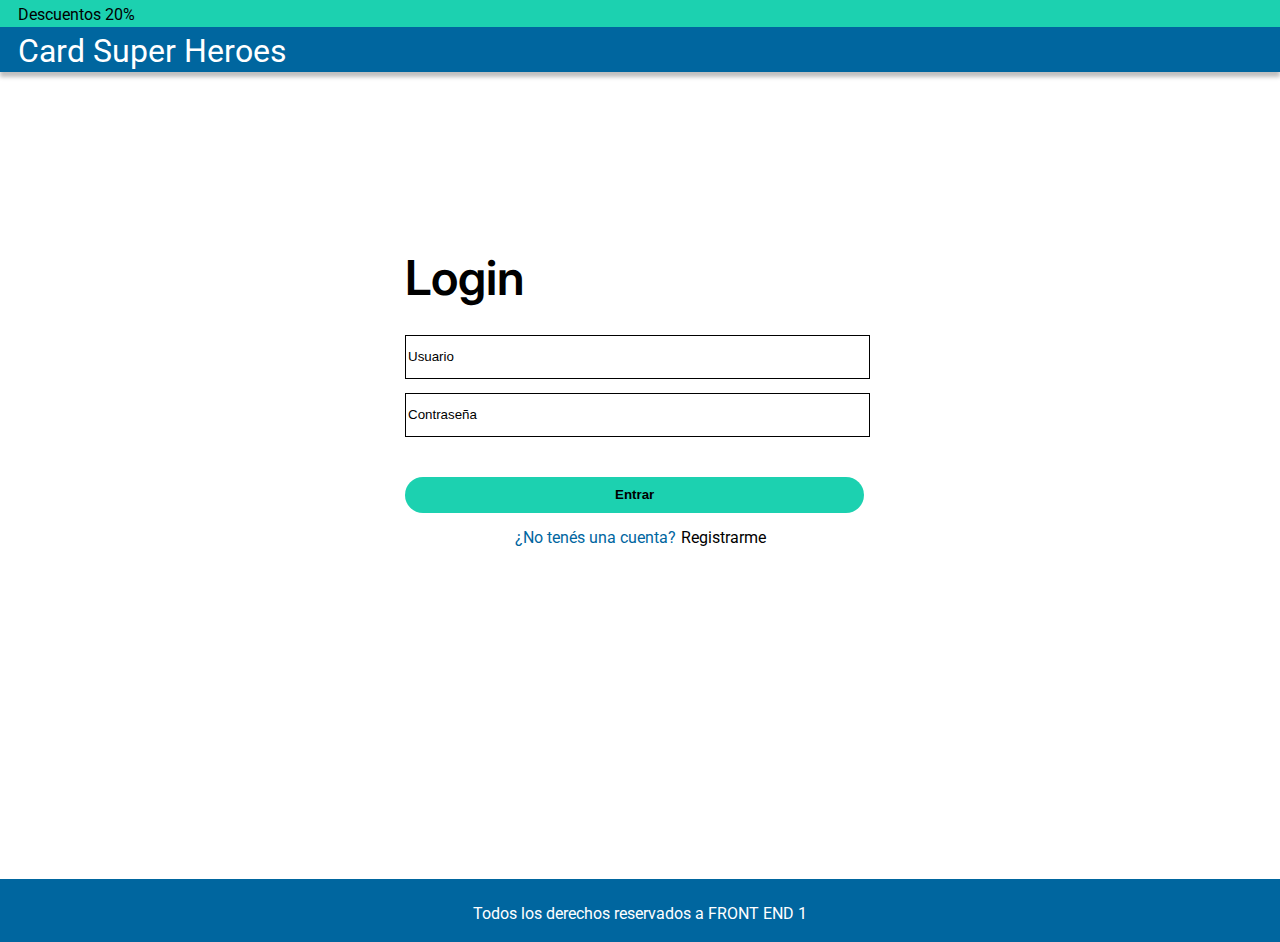
<file: clase7/login.htm>
<!DOCTYPE html>
<html lang="en">
<head>
    <meta charset="UTF-8">
    <meta http-equiv="X-UA-Compatible" content="IE=edge">
    <meta name="viewport" content="width=device-width, initial-scale=1.0">
    <title>Document</title>
    <link rel="stylesheet" href="./css/logreg.css">
</head>
<body>
    <aside>
        <p class="descuento">Descuentos 20%</p>
      </aside>
      <header>
          <h1>Card Super Heroes</h1>
      </header>
      <div class="login">
        <div class="contenedor">
      <h2>Login</h2>
      <form action="../index.html" method="POST">
          <input type="email" placeholder="Usuario" required>
          <input type="password" placeholder="Contraseña" required>
          <button type="submit">Entrar</button>
      </form>
        </div>
      <div class="registrarme">
      <a href="registro.html">¿No tenés una cuenta?</a> 
      <p>Registrarme</p>
      </div>
    </div>
    <footer>
        <p>Todos los derechos reservados a FRONT END 1</p> 
    </footer>
</body>
</html>
</file>
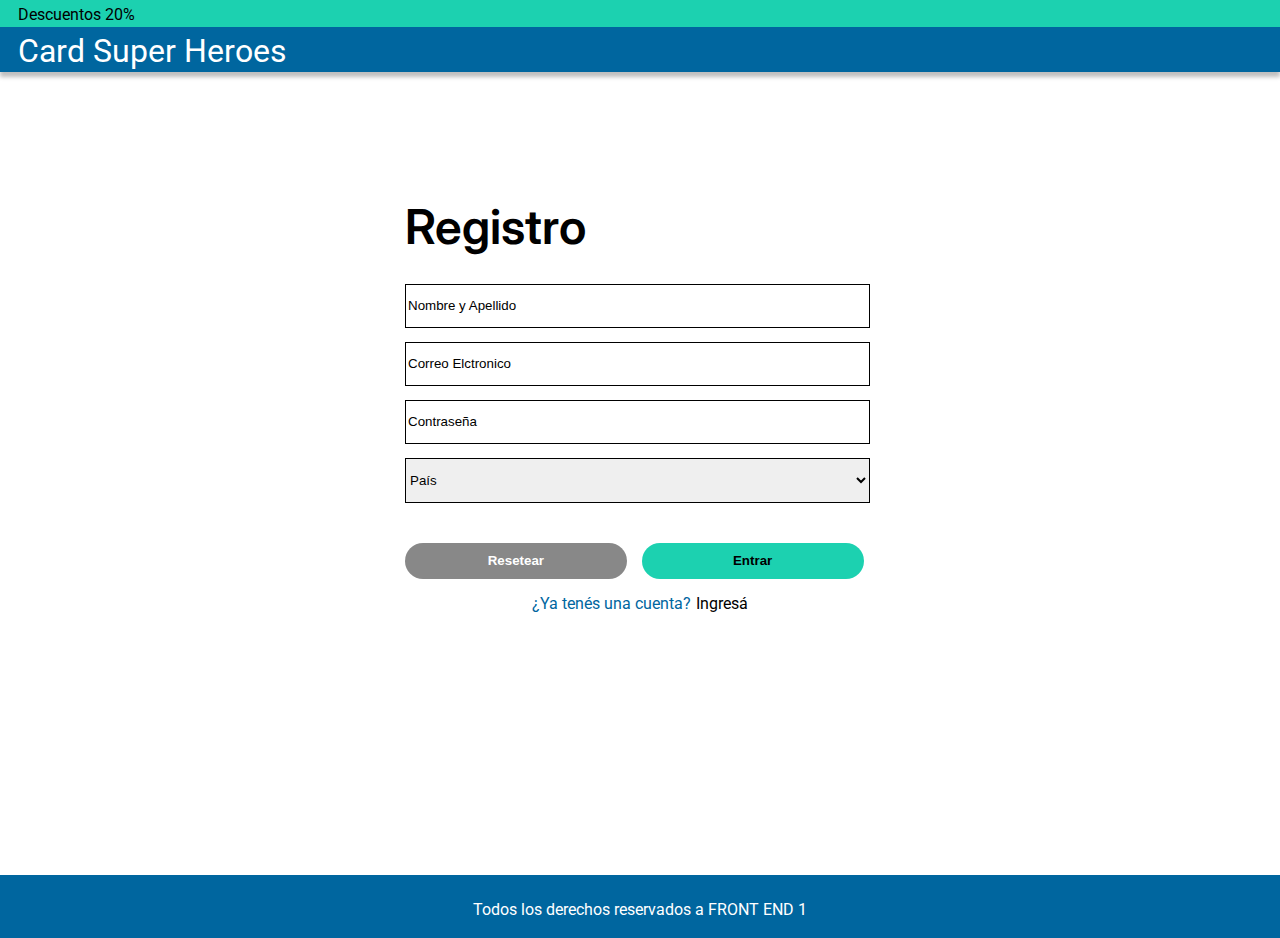
<file: clase7/registro.html>
<!DOCTYPE html>
<html lang="en">
<head>
    <meta charset="UTF-8">
    <meta http-equiv="X-UA-Compatible" content="IE=edge">
    <meta name="viewport" content="width=device-width, initial-scale=1.0">
    <title>Registro</title>
    <link rel="stylesheet" href="./css/logreg.css">
</head>
<body>
    <aside>
        <p class="descuento">Descuentos 20%</p>
      </aside>
      <header>
          <h1>Card Super Heroes</h1>
      </header>
          <div class="registro">
            <h2>Registro</h2>
            <form action="index.html">
              <input type="text" placeholder="Nombre y Apellido" required>
              <input type="email" placeholder="Correo Elctronico" required>
              <input type="password" placeholder="Contraseña" required>
              <select id="pais">
                  <option value="" disabled selected>País</option>
                  <option value="Argentina">Argentina</option>
                  <option value="Brasil">Brasil</option>
                  <option value="Colombia">Colombia</option>
              </select>
              <div class="butts">
              <button type="reset" class="reset">Resetear</button>
              <button type="submit" class="ingresar">Entrar</button>
            </div>
          </form>
          <div class="registrarme">
            <a href="../index.htm">¿Ya tenés una cuenta?</a>
            <p>Ingresá</p>
          </div>
        </div>
      <footer>
        <p>Todos los derechos reservados a FRONT END 1</p> 
    </footer>
</body>
</html>
</file>
<file: clase7/css/logreg.css>
@import url('https://fonts.googleapis.com/css2?family=Roboto&display=swap');
@import url('https://fonts.googleapis.com/css2?family=Inter:wght@400;600&display=swap');

body {
    margin: 0;
    box-sizing: border-box;
    font-family: 'Roboto', sans-serif;
}
aside {
    position: sticky;
    width: 100%;
    height: 3vh;
    left: 0px;
    top: 0px;
    background: #1CD1B0;
    float: left;
    z-index: 1;
}
.descuento {
    position: absolute;
    font-style: normal;
    font-weight: normal;
    font-size: 1rem;
    text-align: center;
    margin: 5px 18px;
}
header {
    background-color: #00669F;
    display: inline-block;
    width: 100%;
    height: 5vh;
    box-shadow: 0px 5px 4px rgb(0 0 0 / 25%);
}
h1 {
    margin: 5px 18px;
    color: white;
    font-weight: normal;
}
.login{
    height: 450px;
    width: 528px;
    margin: auto;
    display: flex;
    flex-direction: column;
    margin-top: 136px;
    margin-bottom: 24.5vh;
}
footer{
    display: inline-block;
    background-color: #00669F;
    width: 100%;
    height: 7vh;
    color: white;
    position: relative;
    text-align: center;
}
footer>p{
    margin-top: 25px;
}
input{
    width: 87%;
    height: 40px;
    border: black solid 1px;
    margin-bottom: 14px;
    margin-left: 29px;
}
button{
    width: 87%;
    border-radius: 21px;
    height: 36px;
    background: #1CD1B0;
    border: none;
    font-weight: 700;
    margin-top: 26px;
    margin-left: 29px;
}
h2{
    font-family: 'Inter', sans-serif;
    font-size: 3em;
    font-weight: 600;
    margin-left: 29px;
    margin-bottom: 28px;
}
::placeholder{
    color: black;
}
a{
    color: #00669F;;
    text-decoration: none;
}
.registrarme{
    display: flex;
    margin: 0 auto;
    margin-top: 15px;
}
.registrarme>p{
    margin: 0;
    margin-left: 5px;
}

/* Registro */

.reset{
    width: 42%;
    border-radius: 21px;
    height: 36px;
    background:#888888;
    color: white;
    border: none;
    font-weight: 700;
    margin-top: 26px;
    margin-left: 29px;
}
.ingresar{
    width: 42%;
    border-radius: 21px;
    height: 36px;
    background: #1CD1B0;
    border: none;
    font-weight: 700;
    margin-top: 26px;
    margin-left: 11px;
}
.registro{
    height: 450px;
    width: 528px;
    margin: auto;
    display: flex;
    flex-direction: column;
    margin-top: 85px;
    margin-bottom: 29.8vh;
}
select{
    width: 88%;
    height: 45px;
    border: black solid 1px;
    margin-bottom: 14px;
    margin-left: 29px;
}
</file>
